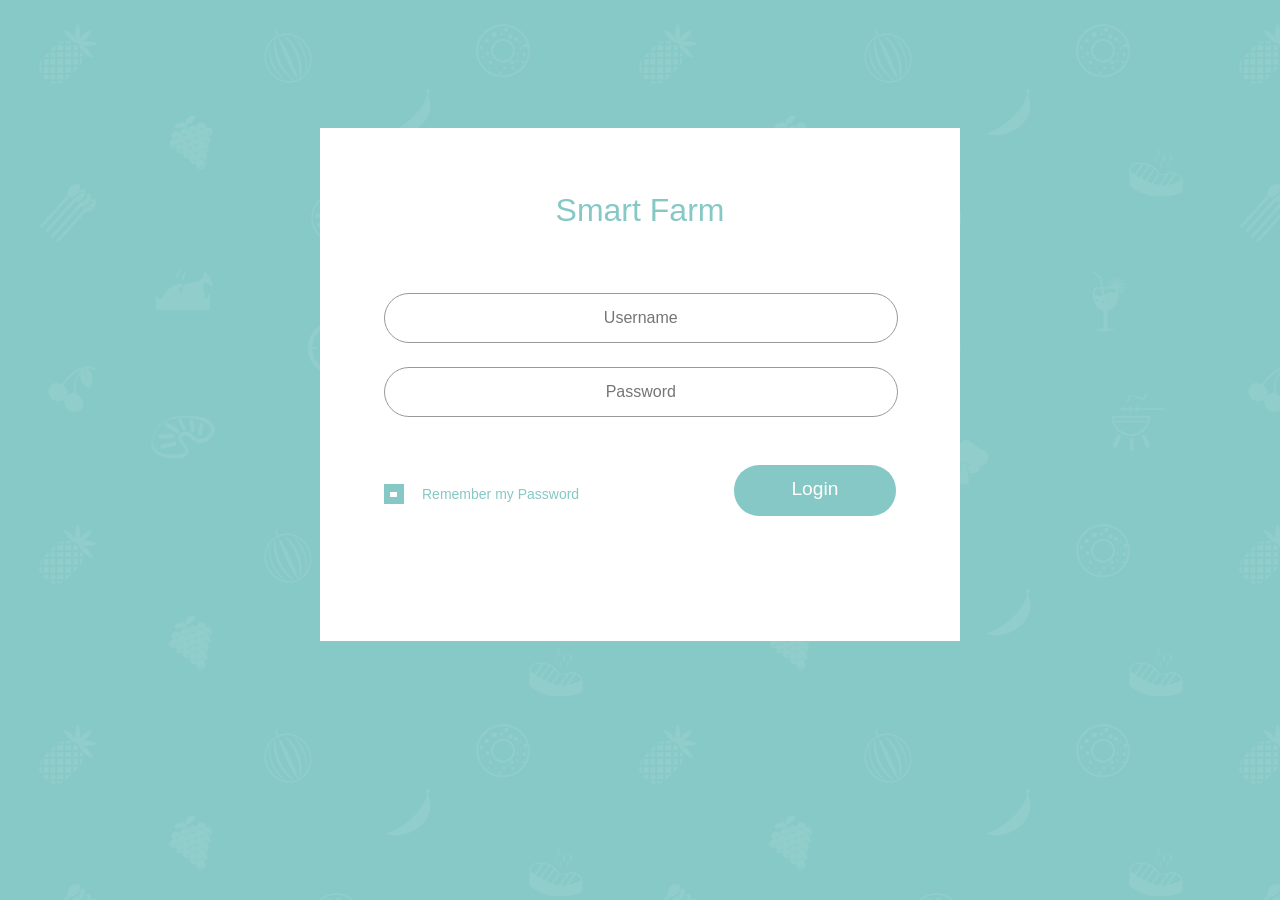
<file: Server/index.html>
<!DOCTYPE html>
<html>
<head>
<title>Smart Farm</title>

<meta name="viewport" content="width=device-width, initial-scale=1">
<meta http-equiv="Content-Type" content="text/html; charset=utf-8" />


<link href="css/style.css" rel="stylesheet" type="text/css" media="all" />

</head>
<body>
	<!-- main -->
		<div class="main">
			<h1>Smart Farm</h1>
			<div class="input_form">
				<form name="form1" method="post" action="checklogin.php">
					<input type="text" name="txtUsername" placeholder="Username" id="txtUsername">
					<input type="password" name="txtPassword" placeholder="Password" id="txtPassword">
					
					<div class="ckeck-bg">
						<div class="checkbox-form">
							<div class="check-left">
								<div class="check">
									<label class="checkbox"><input type="checkbox" name="checkbox" checked=""><i> </i>Remember my Password</label>
								</div>
							</div>
						<div class="check-right">
							<input type="submit" name="Submit" value="Login">
						</div>
					<div class="clearfix"> </div>
				</div>
			</div>

				</form>
			</div>
			
		</div>
	<!-- //main -->
</body>
</html>
</file>
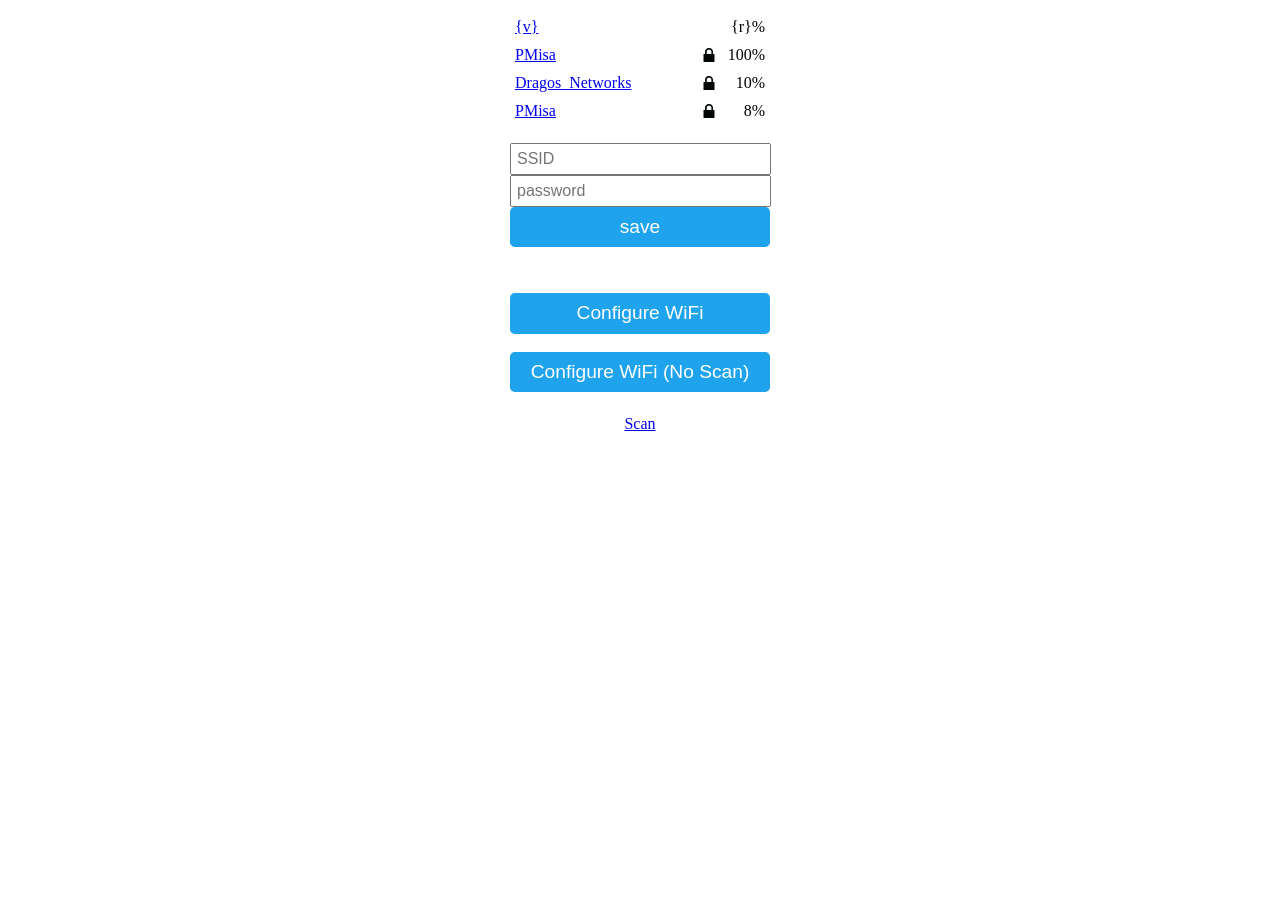
<file: WiFiManager/extras/WiFiManager.template.html>
<!DOCTYPE html><html lang=\"en\"><head><meta name=\"viewport\" content=\"width=device-width, initial-scale=1, user-scalable=no\"/><title>{v}</title>
	<style>.c{text-align: center;} div,input{padding:5px;font-size:1em;} input{width:95%;} body{text-align: center;font-family:verdana;} button{border:0;border-radius:0.3rem;background-color:#1fa3ec;color:#fff;line-height:2.4rem;font-size:1.2rem;width:100%;} .q{float: right;width: 64px;text-align: right;} .l{background: url("[data-uri]") no-repeat left center;background-size: 1em;}</style>

	<script>function c(l){document.getElementById('s').value=l.innerText||l.textContent;document.getElementById('p').focus();}</script>
</head><body><div style="text-align:left;display:inline-block;min-width:260px;">
<!--
  	<div><a href='#' onclick='c(this)'>{v}</a> {r}% {i}</div>
  	<div><a href='#' onclick='c(this)'>{v}</a> 100% 	<img src='[data-uri]'/></div>
    <div><a href='#' onclick='c(this)'>Vila17</a> 95% 	<img src='[data-uri]'/></div>
    <div><a href='#'>LilRid</a> 100% 			<img src='[data-uri]'/></div>
    <div><a href='#'>Marcelica</a> 100% 				<img src='[data-uri]'/></div>
    <div><a href='#'>PMica</a> 110% 					<img src='[data-uri]' width="13px"/></div>
	-->
	
	<style>
		.q{float: right;width: 64px;text-align: right;}
		.l{background: url("[data-uri]") no-repeat left center;background-size: 1em;}
	</style>

  	<div><a href='#' onclick='c(this)'>{v}</a> <span class="q {i}">{r}%</span></div>
    <div><a href='#'>PMisa</a> <span class="q l">100%</span> </div>
    <div><a href='#'>Dragos_Networks</a>&nbsp;<span class="q l">10%</span> </div>
    <div><a href='#'>PMisa</a> <span class="q l">8%</span> </div>
	
	
	
	<br/>
	
	
    <form method='get' action='wifisave'><input id='s' name='s' length=32 placeholder='SSID'><br/><input id='p' name='p' length=64 placeholder='password'><br/><button type='submit'>save</button></form>
    <br/><div></div>
    <br/>
    <form action=\"/wifi\" method=\"get\"><button>Configure WiFi</button></form><br/>
    <form action=\"/0wifi\" method=\"get\"><button>Configure WiFi (No Scan)</button></form>
    <br>
    <div class="c"><a href=\"/wifi\">Scan</a></div>
    </div>
</body></html>
</file>
<file: Server/css/style.css>
/*--
Author: W3layouts
Author URL: http://w3layouts.com
License: Creative Commons Attribution 3.0 Unported
License URL: http://creativecommons.org/licenses/by/3.0/
--*/
/* reset */
html,body,div,span,applet,object,iframe,h1,h2,h3,h4,h5,h6,p,blockquote,pre,a,abbr,acronym,address,big,cite,code,del,dfn,em,img,ins,kbd,q,s,samp,small,strike,strong,sub,sup,tt,var,b,u,i,dl,dt,dd,ol,nav ul,nav li,fieldset,form,label,legend,table,caption,tbody,tfoot,thead,tr,th,td,article,aside,canvas,details,embed,figure,figcaption,footer,header,hgroup,menu,nav,output,ruby,section,summary,time,mark,audio,video{margin:0;padding:0;border:0;font-size:100%;font:inherit;vertical-align:baseline;}
article, aside, details, figcaption, figure,footer, header, hgroup, menu, nav, section {display: block;}
ol,ul{list-style:none;margin:0px;padding:0px;}
blockquote,q{quotes:none;}
blockquote:before,blockquote:after,q:before,q:after{content:'';content:none;}
table{border-collapse:collapse;border-spacing:0;}
/* start editing from here */
a{text-decoration:none;}
.txt-rt{text-align:right;}/* text align right */
.txt-lt{text-align:left;}/* text align left */
.txt-center{text-align:center;}/* text align center */
.float-rt{float:right;}/* float right */
.float-lt{float:left;}/* float left */
.clear{clear:both;}/* clear float */
.pos-relative{position:relative;}/* Position Relative */
.pos-absolute{position:absolute;}/* Position Absolute */
.vertical-base{	vertical-align:baseline;}/* vertical align baseline */
.vertical-top{	vertical-align:top;}/* vertical align top */
nav.vertical ul li{	display:block;}/* vertical menu */
nav.horizontal ul li{	display: inline-block;}/* horizontal menu */
img{max-width:100%;}
/*end reset*/
body{
	font-family: 'Raleway', sans-serif !important;
	background:url(../images/banner.png) 0px 0px;
}
/*-- main --*/
.main{
	width: 30%;
    margin: 8em auto 0;
    padding: 4em 4em 5em;
    background:#FFFFFF;
}
.main h1{
	color:#85C8C5;
	text-align:center;
	font-size:2em;
	margin:0 0 2em;
}
.input_form input[type="text"],.input_form input[type="password"]{
	outline: none;
    border: 1px solid #999;
    background: none;
    border-radius: 25px;
    -webkit-border-radius: 25px;
    -moz-border-radius: 25px;
    -o-border-radius: 25px;
    -ms-border-radius: 25px;
    padding: 15px 10px;
    width: 96%;
    font-size: 1em;
    color: #999;
    text-align: center;
    font-family: 'Raleway', sans-serif;
}
.input_form input[type="password"]{
	margin:1.5em 0;
}
.footer{
	text-align:center;
	padding:2em 0;
}
.footer p{
	font-size:1em;
	color:#fff;
	margin:0;
}
.footer p a{
	color:#85C8C5;
}
.footer p a:hover{
	color:#fff;
}
.checkbox-form{
	position:absolute;
	top: 20%;
	width: 100%;
}
.check{
	margin:1em 0 0;
}
.checkbox {
	margin-bottom: 4px;
	padding-left: 38px !important;
	font-size: 1.1em;
	line-height: 27px;
	cursor: pointer;
}
.checkbox {
	position: relative;
	font-size: 14px;
	color:#85C8C5;
}
.checkbox:last-child {
	margin-bottom: 0;
}
.checkbox i {
	position: absolute;
    bottom: -2px;
    left: 0;
    display: block;
    width: 20px;
    height: 20px;
    outline: none;
    border: none;
    background:#85C8C5;
}
.checkbox input + i:after {
	content: '';
    background:#fff;
    top: 8px;
    left: 6.4px;
    width: 7px;
    height: 5px;
    font: normal 12px/16px FontAwesome;
    text-align: center;
}					
.checkbox input + i:after {
	position: absolute;
	opacity: 0;
	transition: opacity 0.1s;
	-o-transition: opacity 0.1s;
	-ms-transition: opacity 0.1s;
	-moz-transition: opacity 0.1s;
	-webkit-transition: opacity 0.1s;
}
.checkbox input {
	position: absolute;
	left: -9999px;
	}
.check-left{
	float:left;
}
.checkbox input:checked + i:after {
	opacity: 1;
}
.ckeck-bg{
	position:relative;
	min-height: 120px;
}
.checkbox-form input[type="submit"] {
	border: none;
    outline: none;
    color: #fff;
    padding: .7em 3em .8em;
    font-size: 1.2em;
    -webkit-appearance: none;
    background:#85C8C5;
    font-family: 'Raleway', sans-serif;
    border-radius: 25px;
	-webkit-border-radius: 25px;
	-moz-border-radius: 25px;
	-o-border-radius: 25px;
	-ms-border-radius: 25px;
    cursor: pointer;
}
.check-right{
	float:right;
}
.checkbox-form input[type="submit"]:hover{
	background:#85C8C5;
}	
/*-- start-responsive-design --*/
@media (max-width:1440px){
	.main {
		width: 35%;
	}
}
@media (max-width: 1280px){
	.main {
		width: 40%;
	}
}
@media (max-width: 1024px){
	.main {
		width: 50%;
		margin: 5em auto 0;
	}
}
@media (max-width: 768px){
	.main {
		width: 65%;
		padding: 3em 3em 3em;
	}
}
@media (max-width: 736px){
	.main h1 {
		font-size: 1.8em;
		margin: 0 0 1.5em;
	}
}
@media (max-width:640px){
	.checkbox-form input[type="submit"] {
		padding: .6em 2.5em .7em;
	}
	.check {
		margin: 0.8em 0 0;
	}
}
@media (max-width:600px){
	.main h1 {
		font-size: 1.6em;
	}
	.main {
		margin: 3em auto 0;
	}
	.ckeck-bg {
		min-height: 72px;
	}
	.footer p {
		line-height: 1.8em;
	}
}
@media (max-width:568px){
	.main {
		width: 80%;
		padding: 2em 2em 2em;
	}
}
@media (max-width:414px){
	.main h1 {
		font-size: 1.4em;
	}
	.input_form input[type="text"], .input_form input[type="password"] {
		padding: 10px;
		width: 93%;
		font-size: 14px;
	}
	.check-left,.check-right {
		float: none;
	}
	.check {
		margin: 0 0 1em;
	}
	.checkbox-form input[type="submit"] {
		font-size: 14px;
	}
	.ckeck-bg {
		min-height: 100px;
	}
	.footer p {
		font-size: 14px;
	}
}
@media (max-width:384px){
	.footer p {
		width: 80%;
		margin: 0 auto;
	}
}
@media (max-width:320px){
	.main {
		width: 80%;
		padding: 1.5em;
		margin: 2em auto 0;
	}
	.main h1 {
		font-size: 1.3em;
		line-height: 1.5em;
	}
	.input_form input[type="text"], .input_form input[type="password"] {
		font-size: 13px;
	}
	.checkbox-form {
		top: 10%;
	}
	.ckeck-bg {
		min-height: 88px;
	}
	.footer p {
		font-size: 13px;
		width: 90%;
	}
	.checkbox {
		padding-left: 35px !important;
		font-size: 13px;
	}
}
</file>
